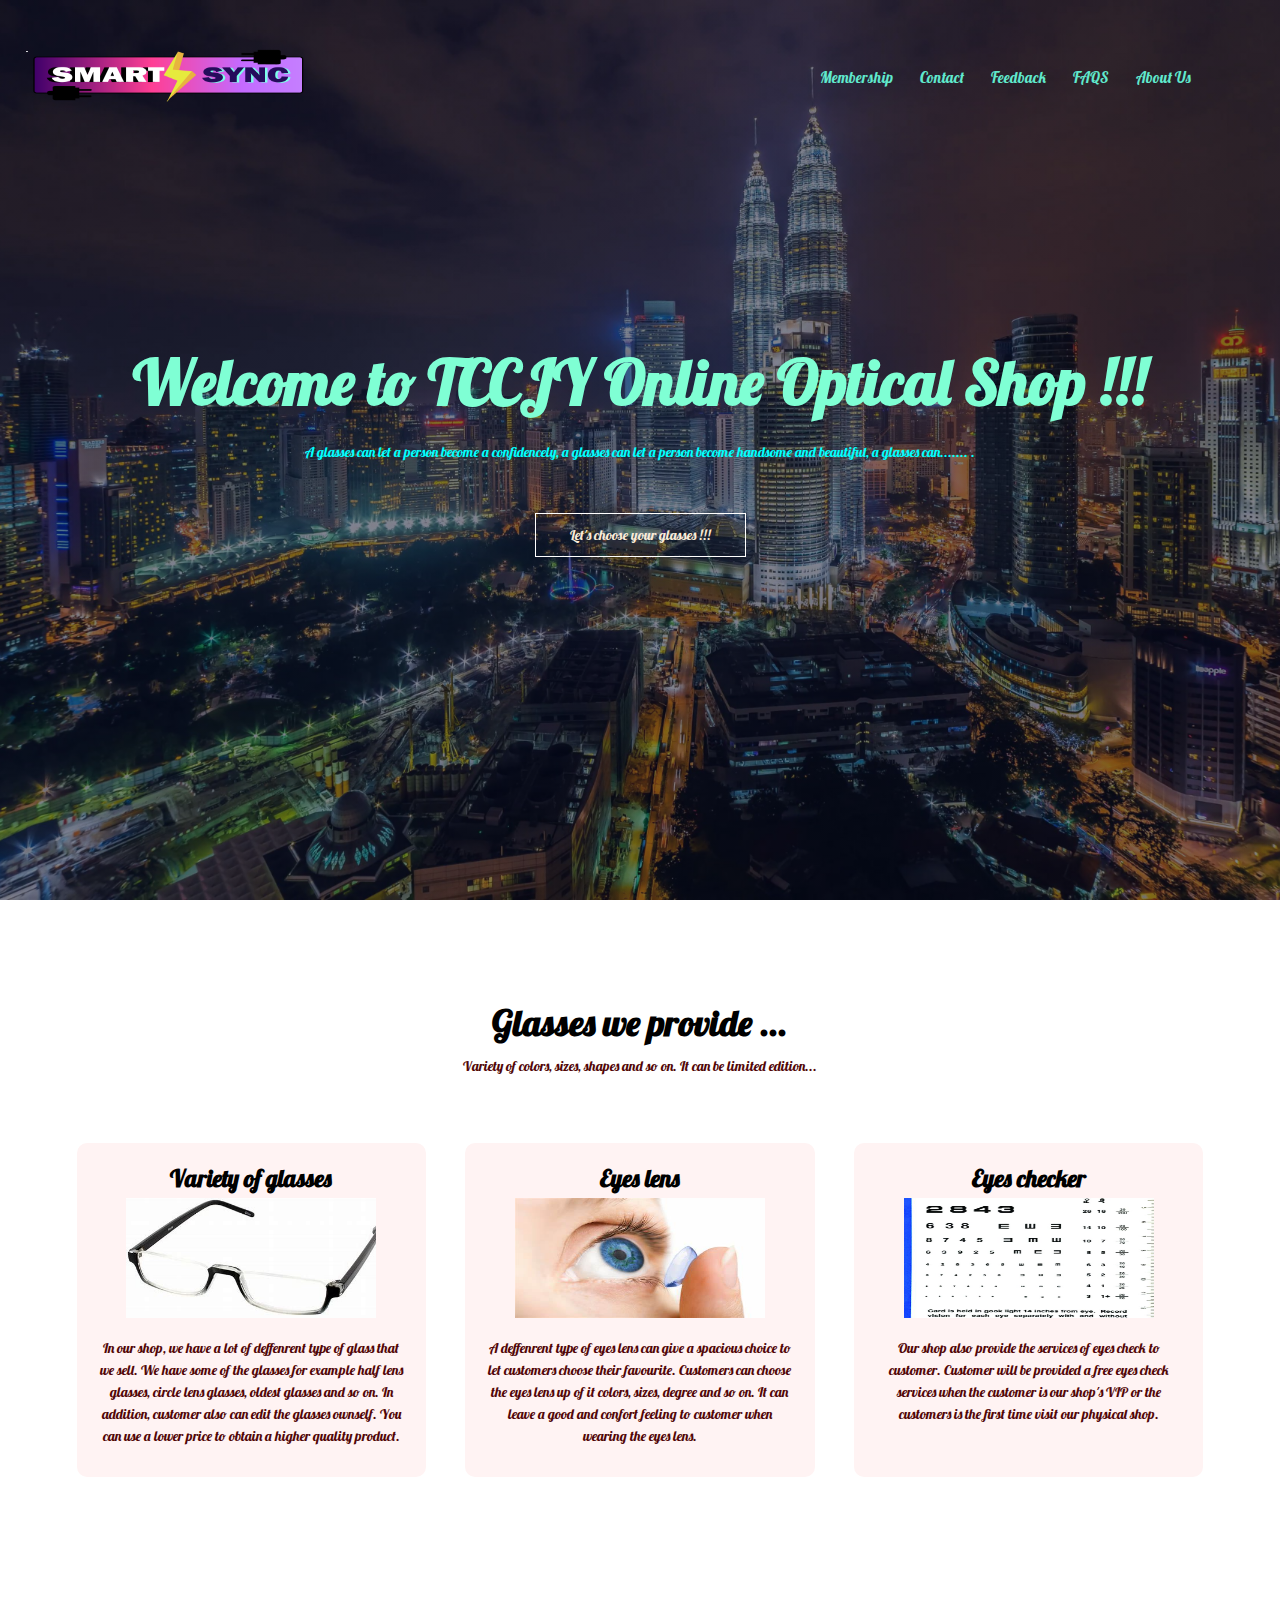
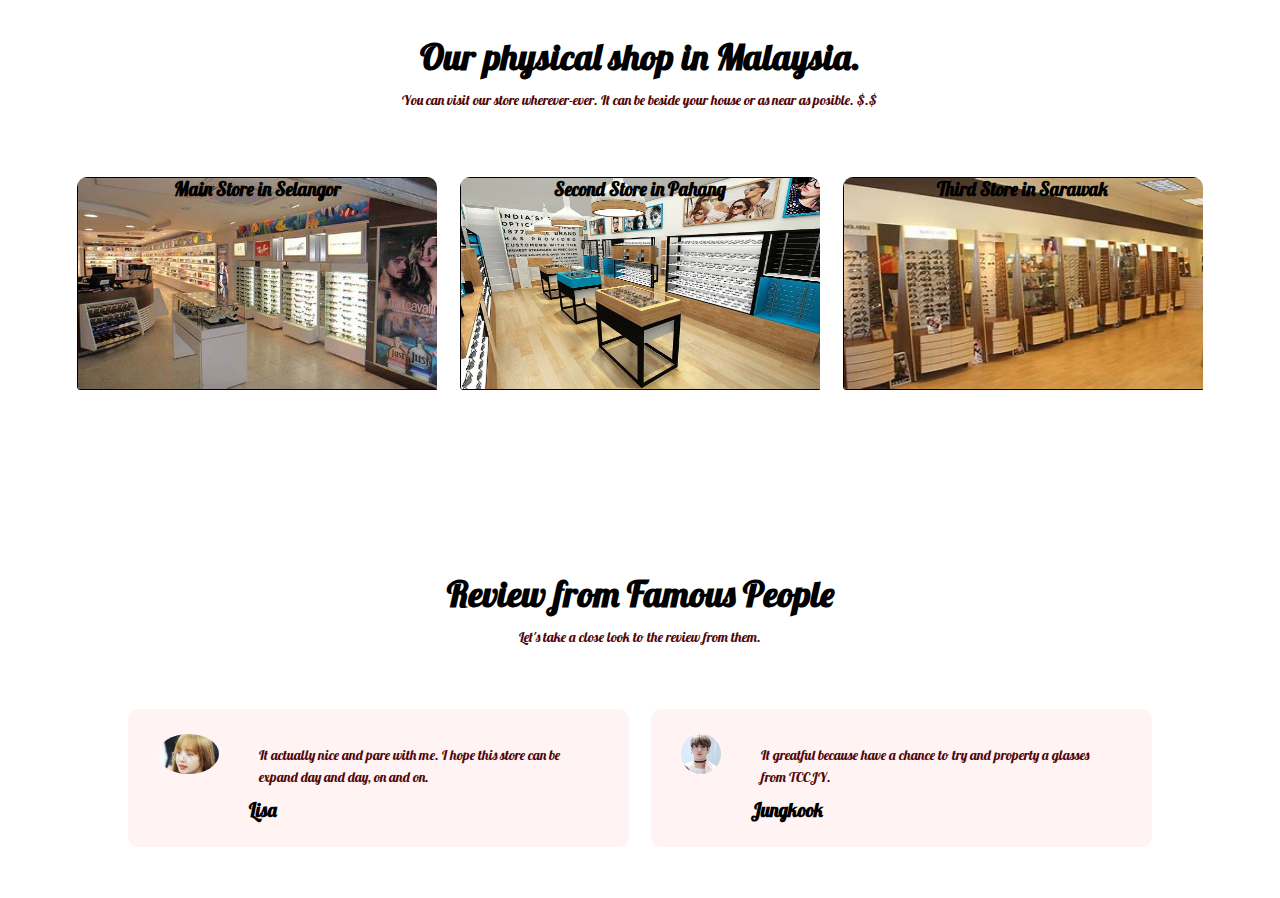
<file: index.html>
<!DOCTYPE html>
<html lang="en">

<head>
    <meta charset="UTF-8">
    <meta name="viewport" content="width=device-width, initial-scale=1.0">
    <title>Online Optical Shop</title>
    <link rel="stylesheet" href="home.css">
    <link rel="preconnect" href="https://fonts.googleapis.com">
    <link rel="preconnect" href="https://fonts.gstatic.com" crossorigin>
    <link href="https://fonts.googleapis.com/css2?family=Lobster&display=swap" rel="stylesheet">
</head>

<body>
    <section class="header">
        <nav>
            <a href="home.html"><img src="logo.png"></a>
            <div class="nav-links">
                <ul>
                    <li><a href="member.html">Membership</a></li>
                    <li><a href="contact.html">Contact</a></li>
                    <li><a href="feedback.html">Feedback</a></li>
                    <li><a href="FAQ.html">FAQS</a></li>
                    <li><a href="aboutus.html">About Us</a></li>
                </ul>
            </div>
        </nav>

        <div class="text-box">
            <h1>Welcome to TCCJY Online Optical Shop !!! </h1>
            <p>A glasses can let a person become a confidencely, a glasses can let a person become handsome and
                beautiful, a glasses can....... .</p>
            <a href="addtocart.html" class="option">Let's choose your glasses !!!</a>
        </div>

    </section>

    <section class="glasses">
        <h1>Glasses we provide ... </h1>
        <p>Variety of colors, sizes, shapes and so on. It can be limited edition...</p>

        <div class="row">
            <div class="services">
                <h2>Variety of glasses</h2>
                <img src="glasses.png">
                <p>
                    In our shop, we have a lot of deffenrent type of glass that we sell. We have some of the glasses for
                    example
                    half lens glasses, circle lens glasses, oldest glasses and so on. In addition, customer also can
                    edit the glasses
                    ownself. You can use a lower price to obtain a higher quality product.
                </p>
            </div>
            <div class="services">
                <h2>Eyes lens</h2>
                <img src="eyeslens.png">
                <p>
                    A deffenrent type of eyes lens can give a spacious choice to let customers choose their favourite.
                    Customers
                    can choose the eyes lens up of it colors, sizes, degree and so on. It can leave a good and confort
                    feeling to
                    customer when wearing the eyes lens.
                </p>
            </div>
            <div class="services">
                <h2>Eyes checker</h2>
                <img src="checker.png">
                <p>
                    Our shop also provide the services of eyes check to customer. Customer will be provided a free eyes
                    check services
                    when the customer is our shop's VIP or the customers is the first time visit our physical shop.
                </p>
            </div>
        </div>
    </section>

    <section class="physical">
        <h1>Our physical shop in Malaysia.</h1>
        <p>
            You can visit our store wherever-ever. It can be beside your house or as near as posible. $.$
        </p>

        <div class="row">
            <div class="shop">
                <h3 class="layer">Main Store in Selangor</h3>
                <img src="selangor.jpeg">
            </div>
            <div class="shop">
                <h3 class="layer">Second Store in Pahang</h3>
                <img src="pahang.webp">
            </div>
            <div class="shop">
                <h3 class="layer">Third Store in Sarawak</h3>
                <img src="sarawakGG.jpeg">
            </div>
        </div>
    </section>

    <section class="enquired">
        <h1>Review from Famous People</h1>
        <p>Let's take a close look to the review from them.</p>

        <div class="row">
            <div class="review">
                <img src="lisa.jpeg">
                <div>
                    <p>
                        It actually nice and pare with me. I hope this store can be expand day and day, on and on.
                    </p>
                    <h3>Lisa</h3>
                </div>
            </div>
            <div class="review">
                <img src="jungkook.jpeg">
                <div>
                    <p>
                        It greatful because have a chance to try and property a glasses from TCCJY.
                    </p>
                    <h3>Jungkook</h3>
                </div>
            </div>
    </section>


</body>

</html>
</file>
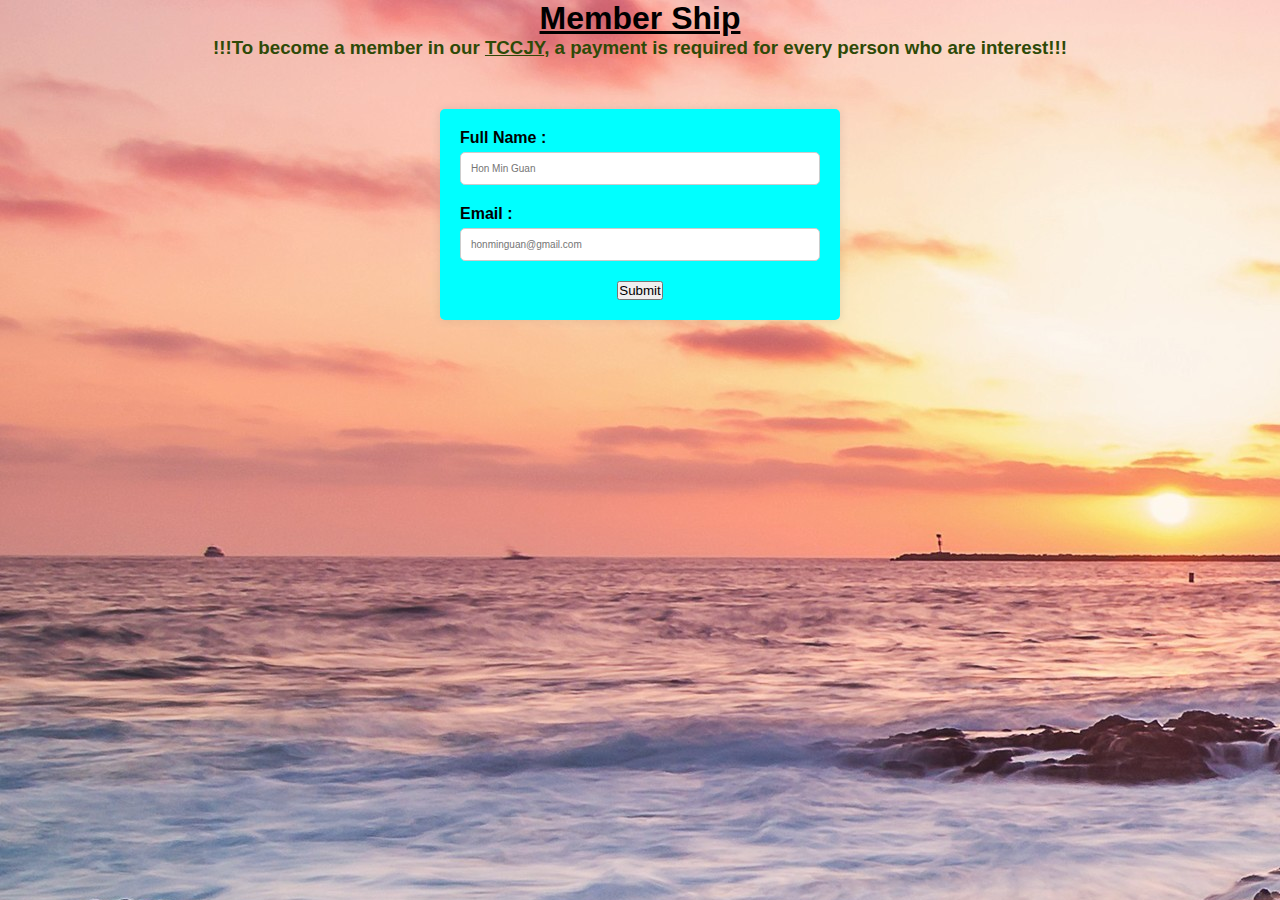
<file: member.html>
<!DOCTYPE html>
<html lang="en">

<head>
    <meta charset="UTF-8">
    <meta name="viewport" content="width=device-width, initial-scale=1.0">
    <title>Member Ship</title>
    <link rel="stylesheet" href="member.css">
</head>

<body>
    <div class="member">
        <p>
        <h1>Member Ship</h1>
        </p>
    </div>
    <div class="payment">
        <br\>
        <p><h3>!!!To become a member in our <u>TCCJY</u>, a payment is required for every person who are interest!!!</h3></p>
    </div>
    <div class="container">
        <div class="inputBox">
            <span>Full Name : </span>
            <input type="text" placeholder="Hon Min Guan">
        </div>
        <div class="inputBox">
            <span>Email : </span>
            <input type="email" placeholder="honminguan@gmail.com">
        </div>
        <div class="submit">
            <button id="checkoutButton">Submit</button>
        </div>
    </div>
    <script>
        var checkoutButton = document.getElementById("checkoutButton");
        checkoutButton.addEventListener("click", function () {
            window.location.href = "payment.html";
        });
    </script>
</body>

</html>
</file>
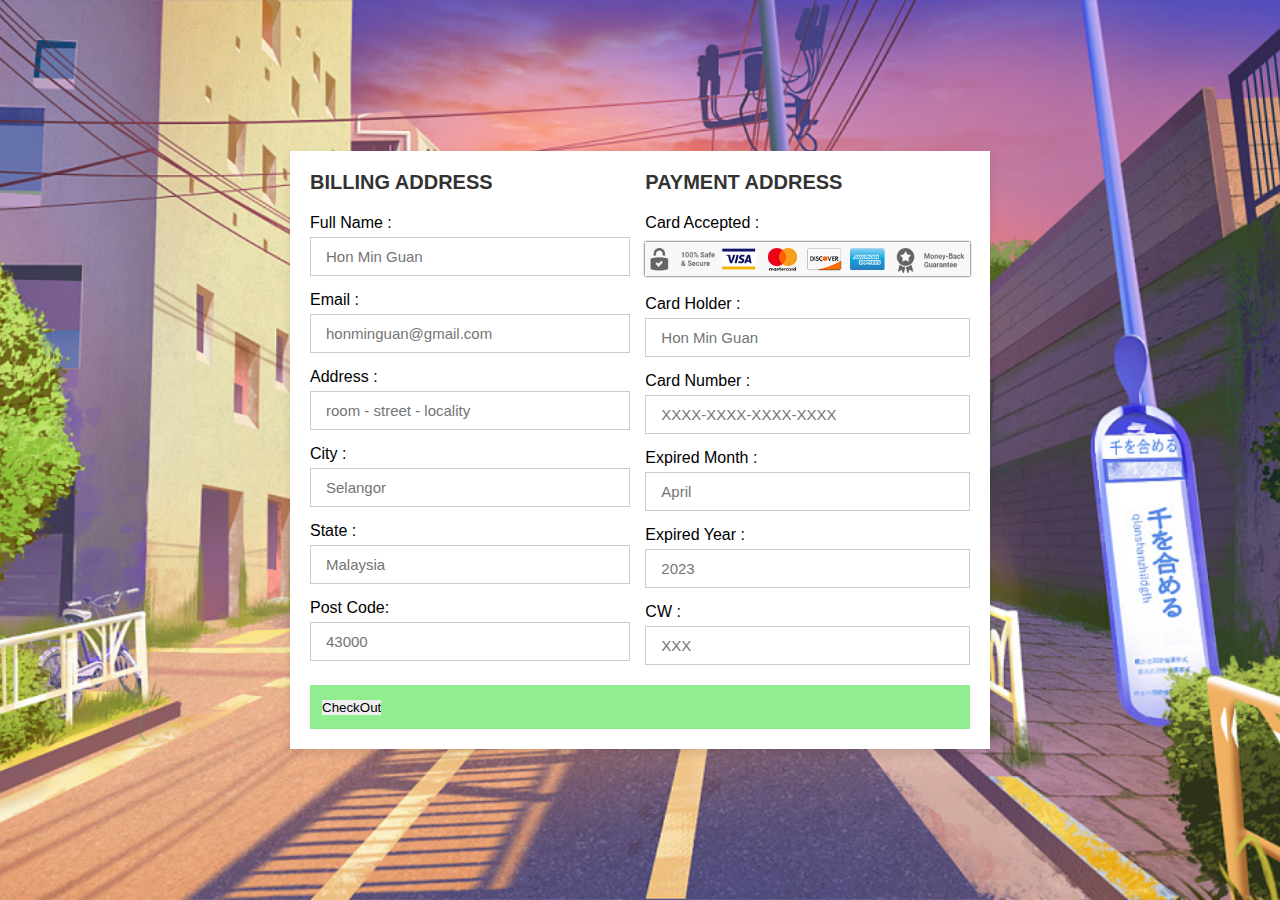
<file: payment.html>
<!DOCTYPE html>
<html lang="en">

<head>
    <meta charset="UTF-8">
    <meta name="viewport" content="width=device-width, initial-scale=1.0">
    <title>TCCJY Payment</title>
    <link rel="stylesheet" href="payment.css">
</head>

<body>
    <div class="container">
        <form action="">
            <div class="row">
                <div class="col">
                    <h3 class="title">Billing Address</h3>
                    <div class="inputBox">
                        <span>Full Name : </span>
                        <input type="text" placeholder="Hon Min Guan">
                    </div>
                    <div class="inputBox">
                        <span>Email : </span>
                        <input type="email" placeholder="honminguan@gmail.com">
                    </div>
                    <div class="inputBox">
                        <span>Address : </span>
                        <input type="text" placeholder="room - street - locality ">
                    </div>
                    <div class="inputBox">
                        <span>City : </span>
                        <input type="text" placeholder="Selangor">
                    </div>
                    <div class="inputBox">
                        <span>State : </span>
                        <input type="text" placeholder="Malaysia">
                    </div>
                    <div class="inputBox">
                        <span>Post Code: </span>
                        <input type="text" placeholder="43000">
                    </div>
                </div>

                <div class="col">
                    <h3 class="title">Payment Address</h3>
                    <div class="inputBox">
                        <span>Card Accepted : </span>
                        <img src="card.jpg">
                    </div>

                    <div class="inputBox">
                        <span>Card Holder : </span>
                        <input type="text" placeholder="Hon Min Guan ">
                    </div>

                    <div class="inputBox">
                        <span>Card Number : </span>
                        <input type="number" placeholder="XXXX-XXXX-XXXX-XXXX">
                    </div>

                    <div class="inputBox">
                        <span>Expired Month : </span>
                        <input type="text" placeholder="April">
                    </div>

                    <div class="flex">
                        <div class="inputBox">
                            <span>Expired Year : </span>
                            <input type="number" placeholder="2023">
                        </div>

                        <div class="inputBox">
                            <span>CW : </span>
                            <input type="number" placeholder="XXX">
                        </div>
                    </div>
                </div>
            </div>
            <div class="submit">
                <input type="submit" value="CheckOut">
                <script>
                    var checkoutButton = document.getElementById("checkoutButton");
                    checkoutButton.addEventListener("click", function() {
                        window.location.href = "addtocart.html";
                    });
                </script>
    
            </div>
        </form>
    </div>
</body>

</html>
</file>
<file: home.css>
@media (max-width: 700px) {
    .text-box h1 {
        font-size: 20px;
        flex-direction: column;
    }

    .nav-links ul li {
        display: block;
        flex-direction: column;
        border: 1px solid lightblue;
        float: right;

    }
}

* {
    margin: 0;
    padding: 0;
    font-family: 'Lobster', cursive;
}

.header {
    min-height: 100vh;
    width: 100%;
    background-image: linear-gradient(rgba(4, 10, 35, 0.5), rgba(4, 10, 35, 0.5)), url(klccbackground.png);
    background-position: center;
    background-size: cover;
    position: relative;
}

nav {
    display: flex;
    padding: 2% 6%;
    justify-content: space-between;
    align-items: center;
}

nav img {
    margin-left: -60px;
    width: 300px;
    height: 100px;
}

.nav-links {
    flex: 1;
    text-align: right;
}

.nav-links ul li {
    list-style: none;
    display: inline-block;
    padding: 8px 12px;
    position: relative;
}

.nav-links ul li a {
    color: #60e9cd;
    text-decoration: none;
    font-size: 15px;
}

.nav-links ul li::after {
    content: '';
    width: 0%;
    background: #75ec6d;
    height: 2px;
    display: block;
    margin: auto;
    transition: 0.3s;
}

.nav-links ul li:hover::after {
    width: 100%;
}

.text-box {
    width: 90%;
    color: aquamarine;
    position: absolute;
    top: 50%;
    left: 50%;
    transform: translate(-50%, -50%);
    text-align: center;
}

.text-box h1 {
    font-size: 62px;
}

.text-box p {
    margin: 10px 0 40px;
    font-size: 14px;
    color: aqua;
}

.option {
    display: inline-block;
    text-decoration: none;
    color: antiquewhite;
    border: 1px solid #fff;
    padding: 12px 34px;
    font-size: 14px;
    background: transparent;
    position: relative;
    cursor: pointer;
}

.option:hover {
    border: 1px solid #fff;
    background: #67f0f5;
    transition: 1s;
    color: black;
}

.glasses {
    width: 88%;
    margin: auto;
    text-align: center;
    padding-top: 100px;
}

h1 {
    font-size: 36px;
    font-weight: 600;
}

p {
    color: #520707;
    font-size: 14px;
    font-weight: 300;
    line-height: 22px;
    padding: 10px;
}

.row {
    margin-top: 5%;
    display: flex;
    justify-content: space-between;
}

.services {
    flex-basis: 31%;
    background: #fff3f3;
    border-radius: 10px;
    margin-bottom: 5%;
    padding: 20px 12px;
    box-sizing: border-box;
}

.services img {
    width: 250px;
    height: 120px;
    margin: 5px;
}

.h2 {
    text-align: center;
    font-weight: 600;
    margin: 10px 0;
}

.services:hover {
    box-shadow: 0 0 20px 0px rgba(0, 0, 0, 0.2);
}

@media(max-width:700px) {
    .row {
        flex-direction: column;
    }
}

.physical {
    width: 88%;
    margin: auto;
    text-align: center;
    padding-top: 100px;
}

.shop {
    flex-basis: 32%;
    border-radius: 10px;
    margin-bottom: 30px;
    position: relative;
    overflow: hidden;
}

.shop img {
    width: 100%;
    display: block;
    border: 1px solid black;
    height: 80%;
    border-radius: 3px;
}

.layer {
    background: transparent;
    height: 80%;
    width: 100%;
    position: absolute;
    top: 0;
    left: 0;
    transition: 0.4s;
}

.layer:hover {
    background: rgba(87, 198, 238, 0.7);
}

.layer h3 {
    width: 100%;
    font-weight: 500;
    color: rgb(240, 232, 232);
    font-size: 30px;
    bottom: 0;
    left: 50%;
    transform: translateY(-50%);
    transition: 0.6s;
    position: absolute;
}

.layer:hover h3 {
    bottom: 49%;
    opacity: 1;
}

.enquired {
    width: 80%;
    margin: auto;
    padding-top: 100px;
    text-align: center;
}

.review {
    flex-basis: 44%;
    border-radius: 10px;
    margin-bottom: 5%;
    text-align: left;
    background: #fff3f3;
    padding: 25px;
    cursor: pointer;
    display: flex;
}

.review img {
    height: 40px;
    margin-left: 5px;
    margin-right: 30px;
    border-radius: 50%;
}
</file>
<file: member.css>
*{
    margin: 0;
    padding: 0;
    box-sizing: border-box;
    font-family: 'poppins',sans-serif;
}


body{
    background-image: url(memberbackground.png);
}

.member{
    text-align: center;
    text-decoration: underline;
}

.payment{
    text-align: center;
    color: rgb(46, 74, 7);
}

.container{
    max-width: 400px;
    margin: 50px auto;
    padding: 20px;
    background-color: aqua;
    border-radius: 5px;
    box-shadow: 0 0 10px rgba(0,0,0,0.1);
}

.inputBox{
    margin-bottom: 20px;
}

.inputBox span{
    display: block;
    margin-bottom: 5px ;
    font-weight: bold;
}

input[type="text"],
input[type="email"] {
    width: 100%;
    padding: 10px;
    border: 1px solid #ccc;
    border-radius: 5px;
    font-size: 10px;
}

.submit{
    text-align: center;
}

#checkButton{
    background-color: #333;
    color: #fff;
    padding: 10px 20px;
    border: none;
    border-radius: 5px;
    cursor: pointer;
    font-size: 18px;
}

#checkoutButton:hover{
    background-color: #707374;
}
</file>
<file: payment.css>
* {
    font-family: 'Poppins', sans-serif;
    margin: 0;
    padding: 0;
    box-sizing: border-box;
    outline: none;
    border: none;
    text-transform: capitalize;
    transition: all .2s linear;
}

.container{
    display: flex;
    justify-content: center;
    align-items: center;
    padding: 25px;
    min-height: 100vh;
    background-image: url(paymentback.jpg);
    background-position: center;
    background-size: cover;
    position: relative;
}

.container form{
    padding: 20px;
    width: 700px;
    background: #fff;
    box-shadow: 0 5px 10px rgba(0,0,0,0.1);
}

.container form .row{
    display: flex;
    flex-wrap: wrap;
    gap: 15px;
}

.container form .row .col{
    flex: 1 1 250px;
}

.container form .row .col .title{
    font-size: 20px;
    color: #333;
    padding-bottom: 5px;
    text-transform: uppercase;
}

.container form .row .col .inputBox{
    margin: 15px 0;
}

.container form .row .col .inputBox span{
    margin-bottom: 5px;
    display: block;
}

.container form .row .col .inputBox input{
    width: 100%;
    border: 1px solid #ccc;
    padding: 10px 15px;
    font-size: 15px;
    text-transform: none ;
}

.container form .row .col .inputBox input:focus{
    border: 1px solid black;
}

.container form .row .col .flex .inputBox{
    margin-top: 5px;
}

.container form .row .col .inputBox img{
    height: 34px;
    margin-top: 5px;
    filter: drop-shadow(0 0 1px black);
}

.container form .submit{
    width: 100%;
    padding: 12px;
    font-size: 17px;
    background-color: lightgreen;
    color: #fff;
    margin-top: 5px;
    cursor: pointer;
}

.container form .submit:hover{
    background: lightblue;
}
</file>
